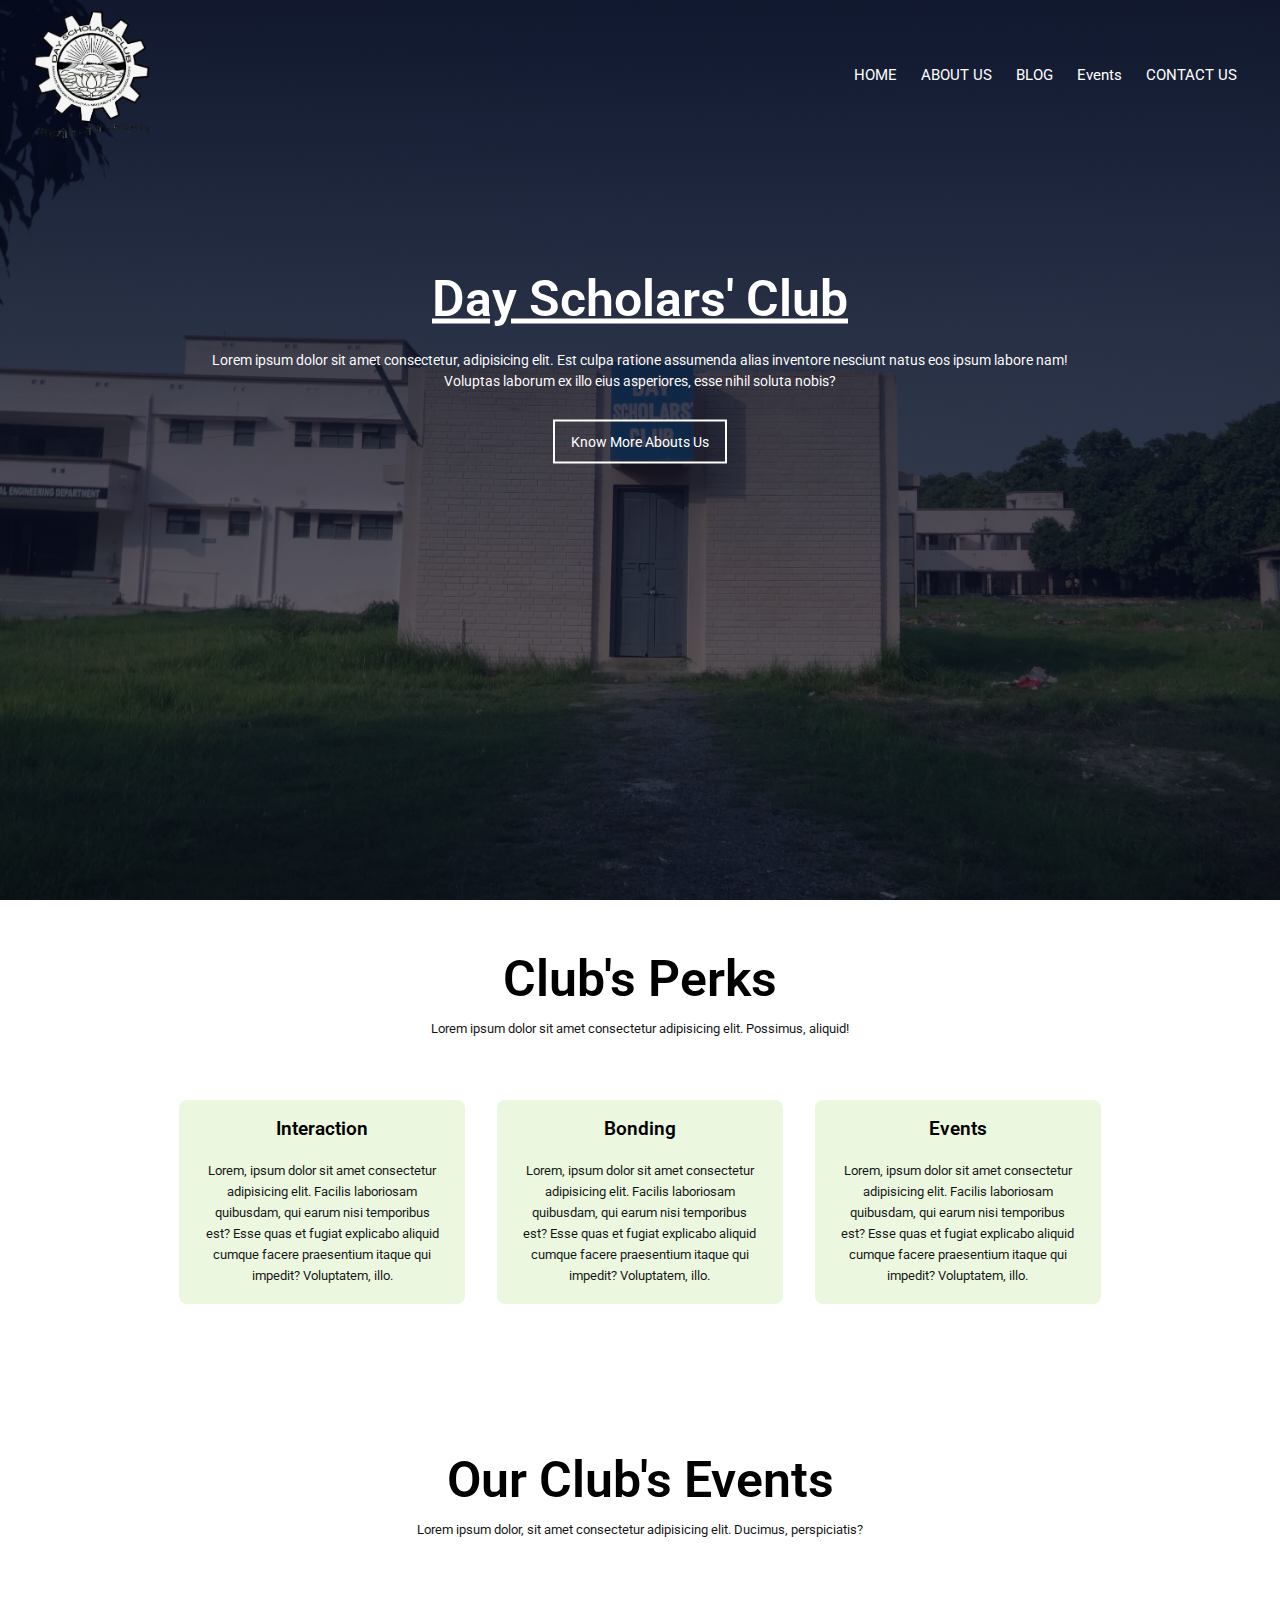
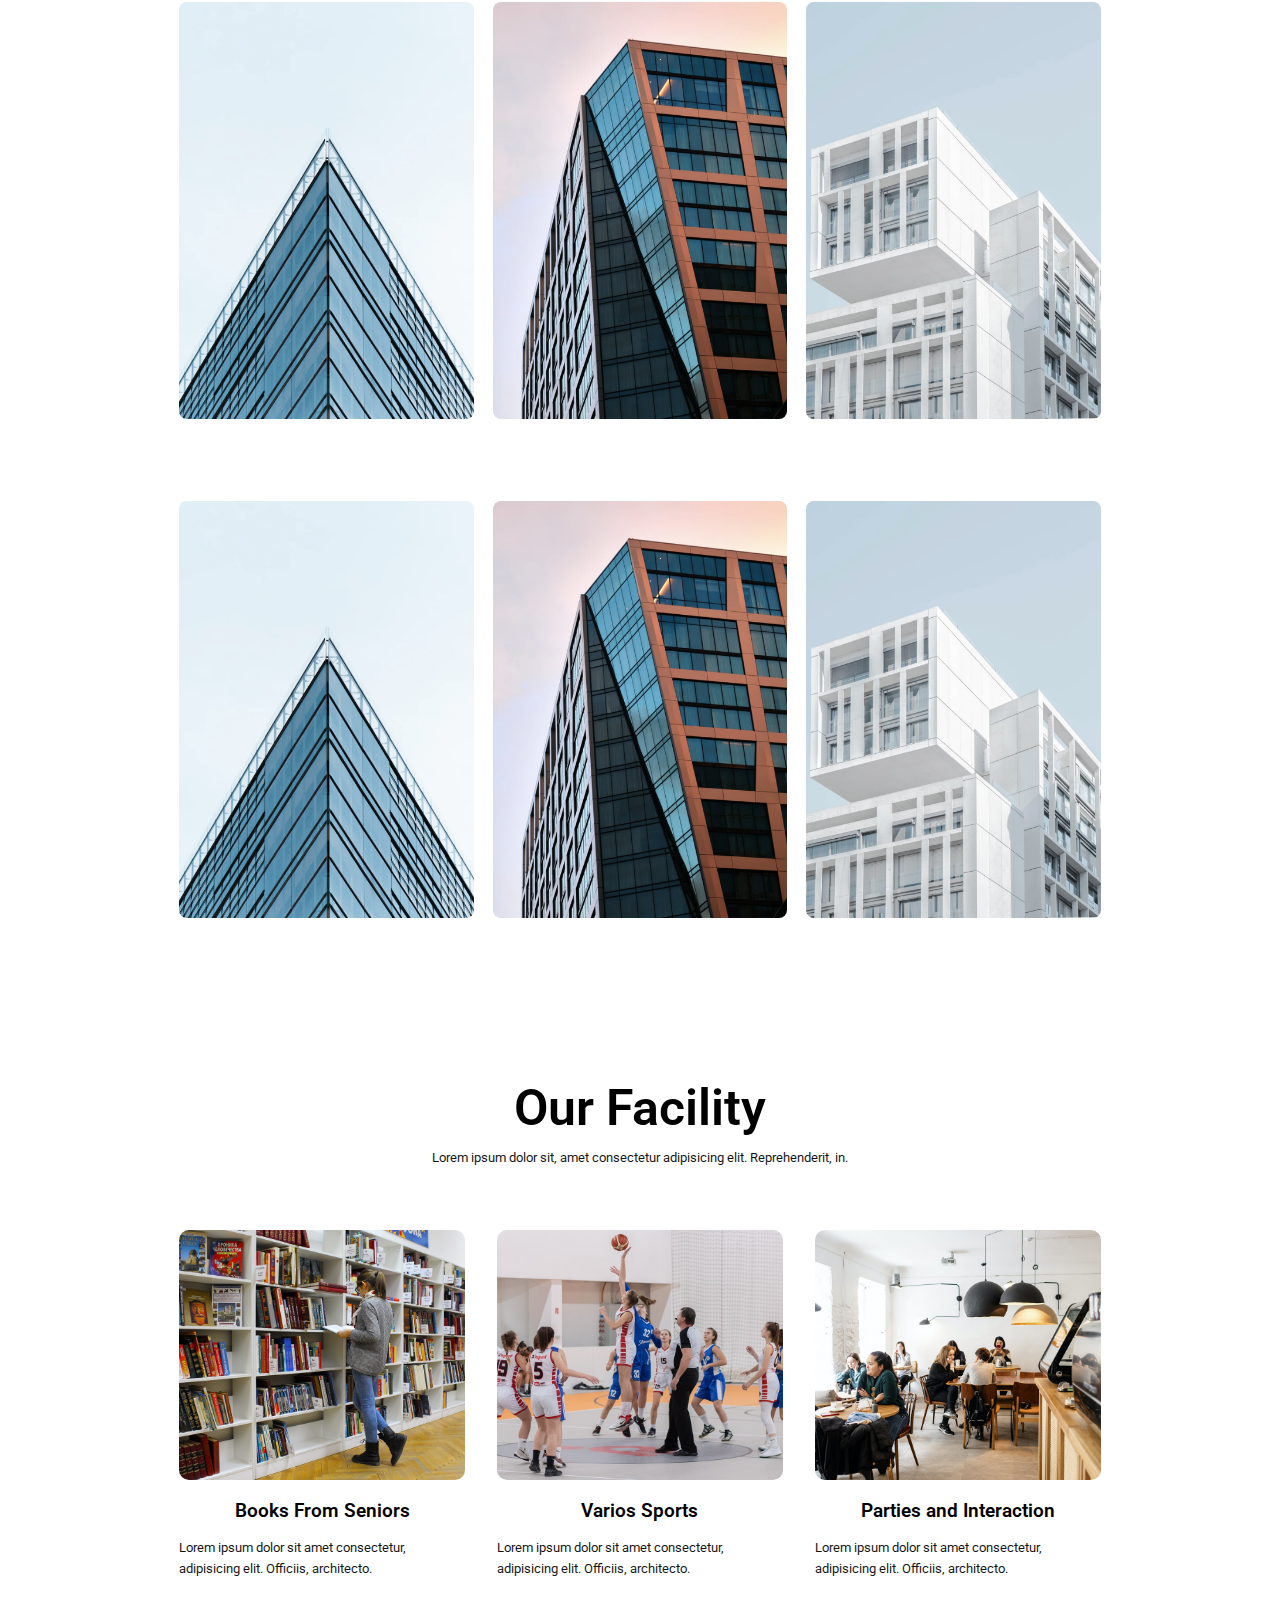
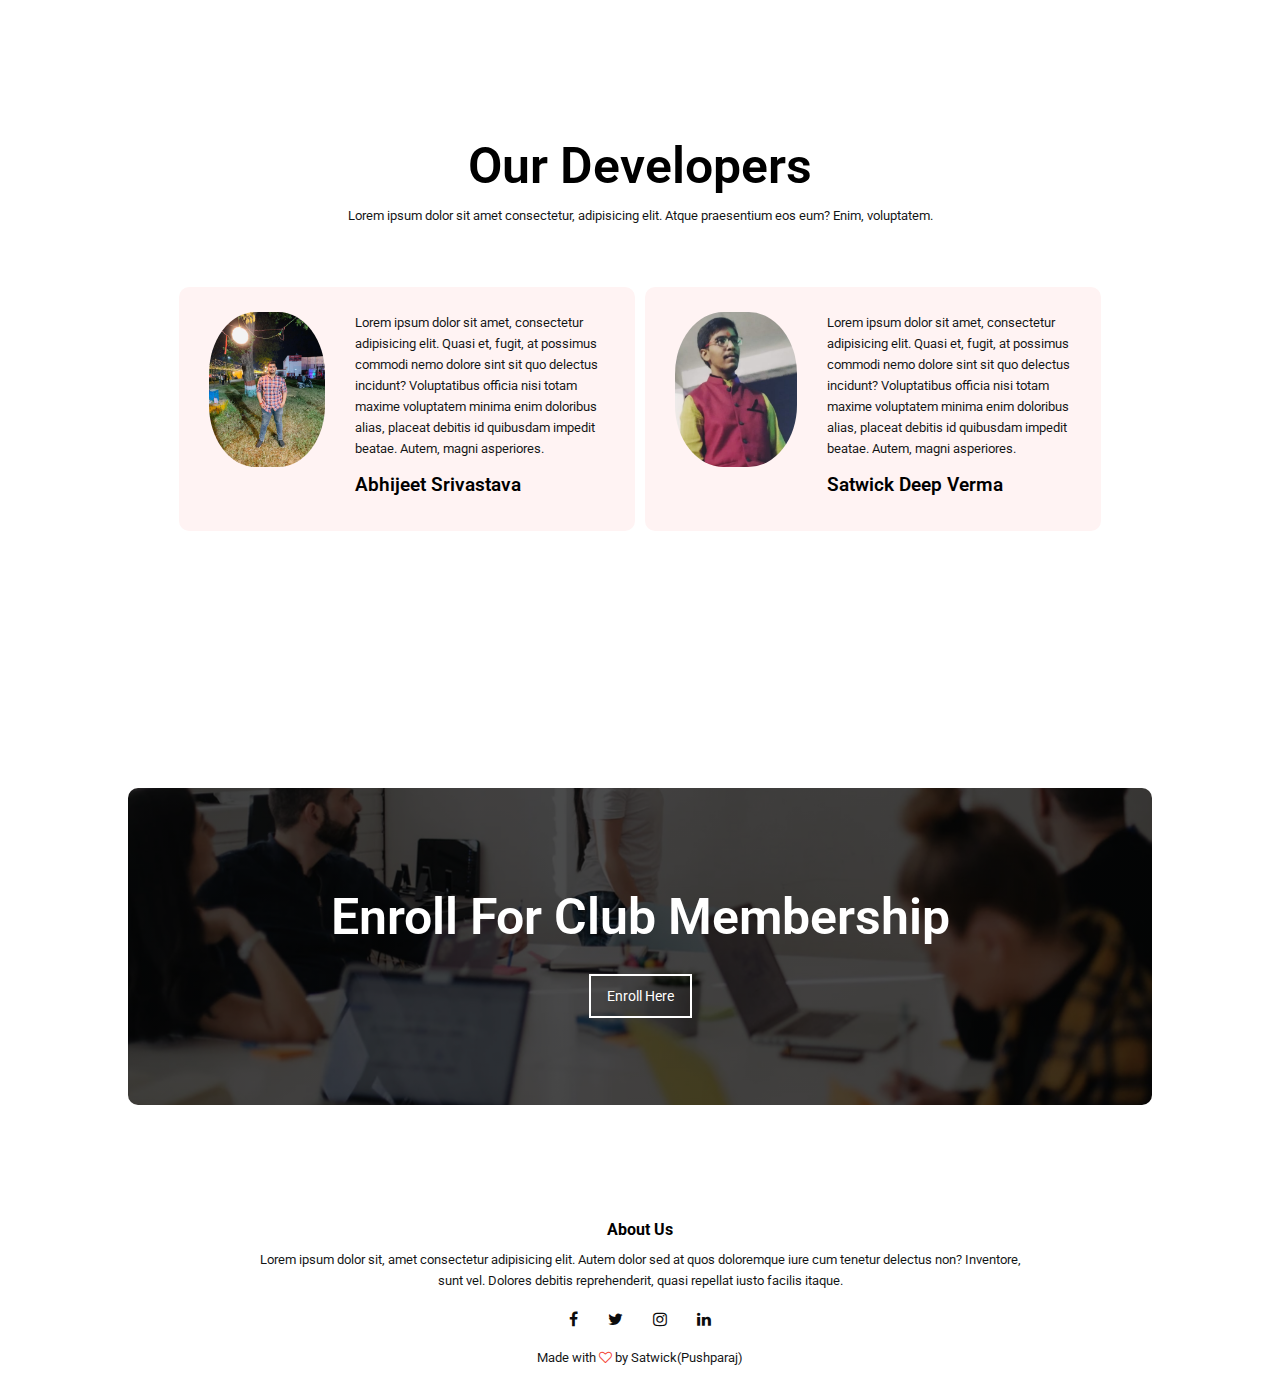
<file: index.html>
<!DOCTYPE html>
<html lang="en">
  <head>
    <meta charset="UTF-8" />
    <meta http-equiv="X-UA-Compatible" content="IE=edge" />
    <meta name="viewport" content="width=device-width, initial-scale=1.0" />
    <title>Day Scholrs' Club</title>
    <link rel="stylesheet" href="styler.css" />
    <link rel="preconnect" href="https://fonts.googleapis.com" />
    <link rel="preconnect" href="https://fonts.gstatic.com" crossorigin />
    <link
      href="https://fonts.googleapis.com/css2?family=Roboto:wght@100;300;400;500;700;900&display=swap"
      rel="stylesheet"
    />
    <!-- <link
      rel="stylesheet"
      href="https://cdn.jsdelivr.net/npm/@fortawesome/fontawesome-free@6.1.2/css/fontawesome.min.css"
    /> -->
    <link rel="stylesheet" href="https://stackpath.bootstrapcdn.com/font-awesome/4.7.0/css/font-awesome.min.css">
  </head>
  <body>

    <!-- ---home section--- -->

    <section class="header">
      <nav>
        <a href="index.html"><img src="dsc_img/DSClogo.png" alt="" /></a>
        <div class="nav_bar" id="navbar">
            <i class="fa fa-times" onclick="hidemenu()"></i>
            <ul>
              <li><a href="index.html">HOME</a></li>
              <li><a href="about us.html">ABOUT US</a></li>
              <li><a href="blogs.html">BLOG</a></li>
              <li><a href="events.html">Events</a></li>
              <li><a href="Contact Us.html">CONTACT US</a></li>
            </ul>
        </div>
        <i class="fa fa-bars" onclick="showmenu()"></i>
      </nav>
      <div class="text_box">
        <h1>Day Scholars' Club</h1>
        <p>
          Lorem ipsum dolor sit amet consectetur, adipisicing elit. Est culpa
          ratione assumenda alias inventore nesciunt natus eos ipsum labore nam!
          <br />
          Voluptas laborum ex illo eius asperiores, esse nihil soluta nobis?
        </p>
        <a href="" class="btn">Know More Abouts Us</a>
      </div>
    </section>

    <!-- ---second section--- -->

    <section class="course">
      <h1>Club's Perks</h1>
      <p>Lorem ipsum dolor sit amet consectetur adipisicing elit. Possimus, aliquid!</p>
      <div class="row">
        <div class="col-sec1">
          <h3>Interaction</h3>
          <p>Lorem, ipsum dolor sit amet consectetur adipisicing elit. Facilis laboriosam quibusdam, qui earum nisi temporibus est? Esse quas et fugiat explicabo aliquid cumque facere praesentium itaque qui impedit? Voluptatem, illo.</p>
        </div>
        <div class="col-sec1">
          <h3>Bonding</h3>
          <p>Lorem, ipsum dolor sit amet consectetur adipisicing elit. Facilis laboriosam quibusdam, qui earum nisi temporibus est? Esse quas et fugiat explicabo aliquid cumque facere praesentium itaque qui impedit? Voluptatem, illo.</p>
        </div>
        <div class="col-sec1">
          <h3>Events</h3>
          <p>Lorem, ipsum dolor sit amet consectetur adipisicing elit. Facilis laboriosam quibusdam, qui earum nisi temporibus est? Esse quas et fugiat explicabo aliquid cumque facere praesentium itaque qui impedit? Voluptatem, illo.</p>
        </div>
      </div>
    </section>

    <!-- ---third section--- -->

    <section class="campus">
      <h1>Our Club's Events</h1>
      <p>Lorem ipsum dolor, sit amet consectetur adipisicing elit. Ducimus, perspiciatis?</p>

      <div class="row">
        <div class="cam-col">
           <img src="eduford_img/london.png" alt="">
           <div class="layer">
            <h3>Dum Charades</h3>
           </div>
          </div>
        <div class="cam-col">
           <img src="eduford_img/newyork.png" alt="">
           <div class="layer">
            <h3>Group Discussion</h3>
           </div>
          </div>
        <div class="cam-col">
           <img src="eduford_img/washington.png" alt="">
           <div class="layer">
            <h3>Make a Tale</h3>
           </div>
          </div>
        </div>
      </div>
      <div class="row">
        <div class="cam-col">
           <img src="eduford_img/london.png" alt="">
           <div class="layer">
            <h3>AD-Mad</h3>
           </div>
          </div>
        <div class="cam-col">
           <img src="eduford_img/newyork.png" alt="">
           <div class="layer">
            <h3>Know Your City</h3>
           </div>
          </div>
        <div class="cam-col">
           <img src="eduford_img/washington.png" alt="">
           <div class="layer">
            <h3>Smash</h3>
           </div>
          </div>
        </div>
      </div>

    </section>

<!-- ---Fourth Secttion--- -->
<section class="facility">
  <h1>Our Facility</h1>
  <p>Lorem ipsum dolor sit, amet consectetur adipisicing elit. Reprehenderit, in.</p>

  <div class="row">
    <div class="f-col">
      <img src="eduford_img/library.png" alt="">
      <h3>Books From Seniors</h3>
      <p>Lorem ipsum dolor sit amet consectetur, adipisicing elit. Officiis, architecto.</p>
    </div>
    <div class="f-col">
      <img src="eduford_img/basketball.png" alt="">
      <h3>Varios Sports</h3>
      <p>Lorem ipsum dolor sit amet consectetur, adipisicing elit. Officiis, architecto.</p>
    </div>
    <div class="f-col">
      <img src="eduford_img/cafeteria.png" alt="">
      <h3>Parties and Interaction</h3>
      <p>Lorem ipsum dolor sit amet consectetur, adipisicing elit. Officiis, architecto.</p>
    </div>
  </div>
</section>

<!-- ---Fifth-Section--- -->
<section class="testimonials">
  <h1>Our Developers</h1>
  <p>Lorem ipsum dolor sit amet consectetur, adipisicing elit. Atque praesentium eos eum? Enim, voluptatem.</p>

  <div class="row">
    <div class="t-col">
      <img src="dsc_img/photo_2022-09-17_20-25-46.jpg" alt="">
      <div>
        <p>Lorem ipsum dolor sit amet, consectetur adipisicing elit. Quasi et, fugit, at possimus commodi nemo dolore sint sit quo delectus incidunt? Voluptatibus officia nisi totam maxime voluptatem minima enim doloribus alias, placeat debitis id quibusdam impedit beatae. Autem, magni asperiores.</p>
        <h3>Abhijeet Srivastava</h3>
      </div>
    </div>

    <div class="t-col">
      <img src="dsc_img/IMG_20211112_194939.jpg" alt="">
      <div>
        <p>Lorem ipsum dolor sit amet, consectetur adipisicing elit. Quasi et, fugit, at possimus commodi nemo dolore sint sit quo delectus incidunt? Voluptatibus officia nisi totam maxime voluptatem minima enim doloribus alias, placeat debitis id quibusdam impedit beatae. Autem, magni asperiores.</p>
        <h3>Satwick Deep Verma</h3>
      </div>
    </div>
  </div>
</section>

<!-- ---Fifth Secttion--- -->
<section class="cta">
  <h1>Enroll For Club Membership</h1>
  <a href="" class="btn">Enroll Here</a>
</section>

<!-- ---Footer--- -->
<section class="footer">
  <h4>About Us</h4>
  <p>Lorem ipsum dolor sit, amet consectetur adipisicing elit. Autem dolor sed at quos doloremque iure cum tenetur delectus non? Inventore,<br> sunt vel. Dolores debitis reprehenderit, quasi repellat iusto facilis itaque.</p>
  <div class="icons">
    <i class="fa fa-facebook"></i>
    <i class="fa fa-twitter"></i>
    <i class="fa fa-instagram"></i>
    <i class="fa fa-linkedin"></i>
  </div>
  <p>Made with <i class="fa fa-heart-o"></i> by Satwick(Pushparaj)</p>
  
</section>


    <script>
      var navBar = document.getElementById("navbar");

      function showmenu(){
        navBar.style.right = "0";
      }
      function hidemenu(){
        navBar.style.right = "-170px";
      }
    </script>
  </body>
</html>
</file>
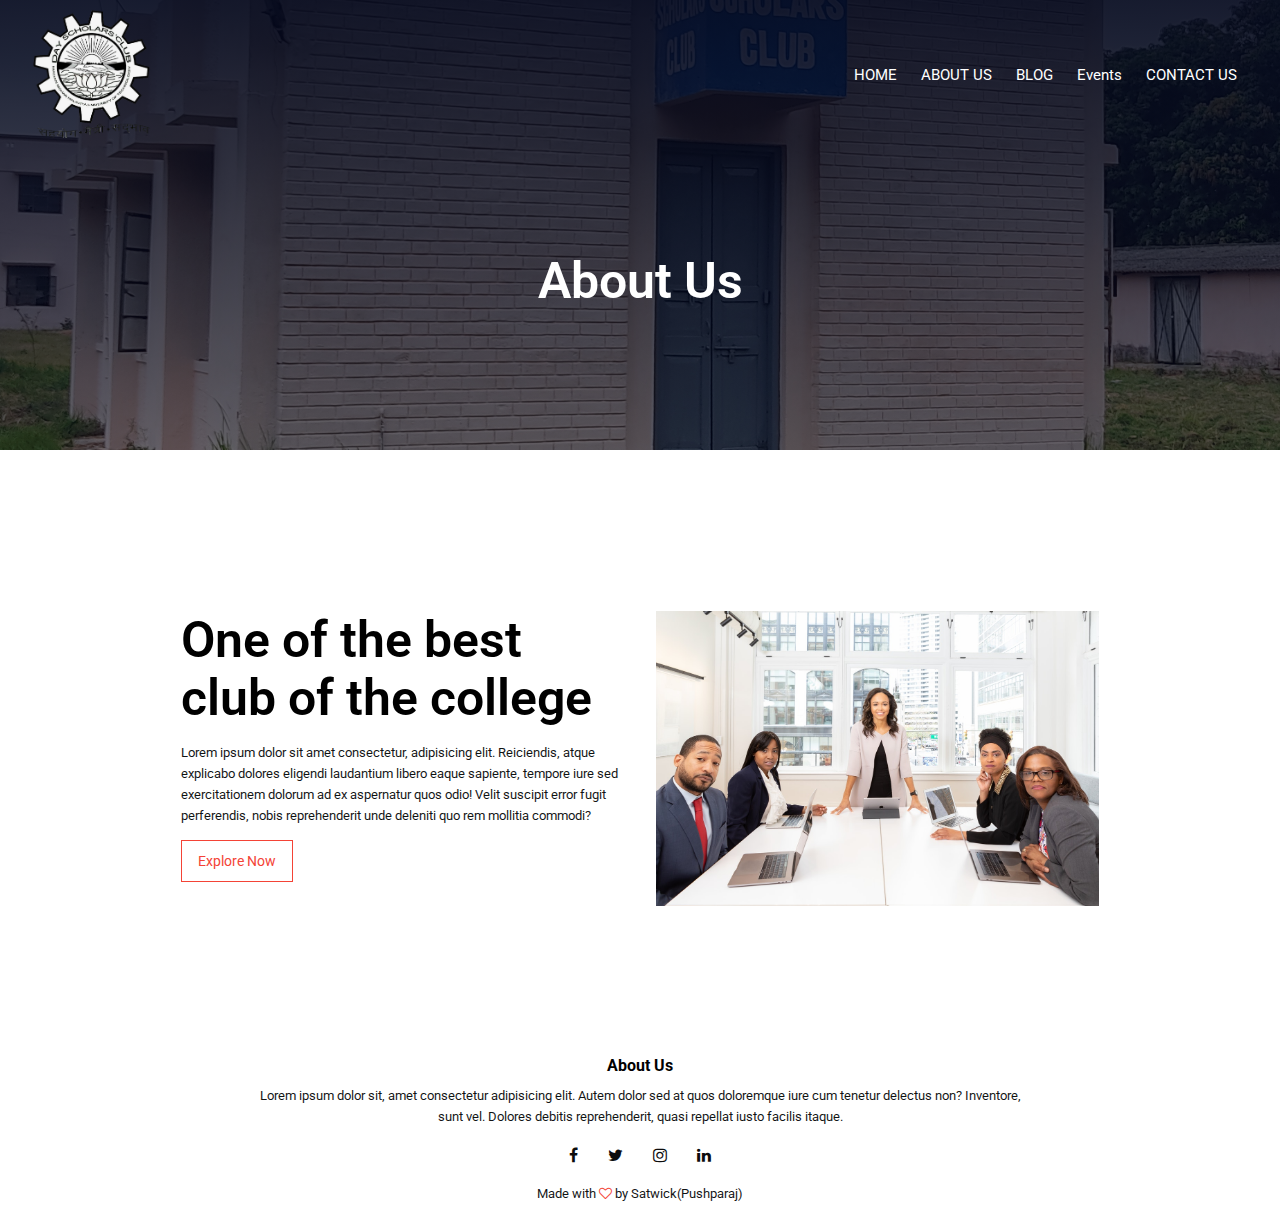
<file: about us.html>
<!DOCTYPE html>
<html lang="en">
  <head>
    <meta charset="UTF-8" />
    <meta http-equiv="X-UA-Compatible" content="IE=edge" />
    <meta name="viewport" content="width=device-width, initial-scale=1.0" />
    <title>Day Scholrs' Club</title>
    <link rel="stylesheet" href="styler.css" />
    <link rel="preconnect" href="https://fonts.googleapis.com" />
    <link rel="preconnect" href="https://fonts.gstatic.com" crossorigin />
    <link
      href="https://fonts.googleapis.com/css2?family=Roboto:wght@100;300;400;500;700;900&display=swap"
      rel="stylesheet"
    />
    <!-- <link
      rel="stylesheet"
      href="https://cdn.jsdelivr.net/npm/@fortawesome/fontawesome-free@6.1.2/css/fontawesome.min.css"
    /> -->
    <link rel="stylesheet" href="https://stackpath.bootstrapcdn.com/font-awesome/4.7.0/css/font-awesome.min.css">
  </head>
  <body>

    <!-- ---home section--- -->

    <section class="sub-header">
      <nav>
        <a href="index.html"><img src="dsc_img/DSClogo.png" alt="" /></a>
        <div class="nav_bar" id="navbar">
            <i class="fa fa-times" onclick="hidemenu()"></i>
            <ul>
              <li><a href="index.html">HOME</a></li>
              <li><a href="about us.html">ABOUT US</a></li>
              <li><a href="blogs.html">BLOG</a></li>
              <li><a href="events.html">Events</a></li>
              <li><a href="Contact Us.html">CONTACT US</a></li>
            </ul>
        </div>
        <i class="fa fa-bars" onclick="showmenu()"></i>
      </nav>
      <h1>About Us</h1>
    </section>

<!-- ---Content Of About us--- -->

<section class="ab-us">
  <div class="row">
    <div class="ab-col">
      <h1>One of the best club of the college</h1>
      <p>Lorem ipsum dolor sit amet consectetur, adipisicing elit. Reiciendis, atque explicabo dolores eligendi laudantium libero eaque sapiente, tempore iure sed exercitationem dolorum ad ex aspernatur quos odio! Velit suscipit error fugit perferendis, nobis reprehenderit unde deleniti quo rem mollitia commodi?</p>
      <a href="" class="btn col-btn">Explore Now</a>
    </div>

    <div class="ab-col">
      <img src="eduford_img/about.jpg" alt="">
    </div>
  </div>

</section>
    
    



<!-- ---Footer--- -->
<section class="footer">
  <h4>About Us</h4>
  <p>Lorem ipsum dolor sit, amet consectetur adipisicing elit. Autem dolor sed at quos doloremque iure cum tenetur delectus non? Inventore,<br> sunt vel. Dolores debitis reprehenderit, quasi repellat iusto facilis itaque.</p>
  <div class="icons">
    <i class="fa fa-facebook"></i>
    <i class="fa fa-twitter"></i>
    <i class="fa fa-instagram"></i>
    <i class="fa fa-linkedin"></i>
  </div>
  <p>Made with <i class="fa fa-heart-o"></i> by Satwick(Pushparaj)</p>
  
</section>


    <script>
      var navBar = document.getElementById("navbar");

      function showmenu(){
        navBar.style.right = "0";
      }
      function hidemenu(){
        navBar.style.right = "-170px";
      }
    </script>
  </body>
</html>
</file>
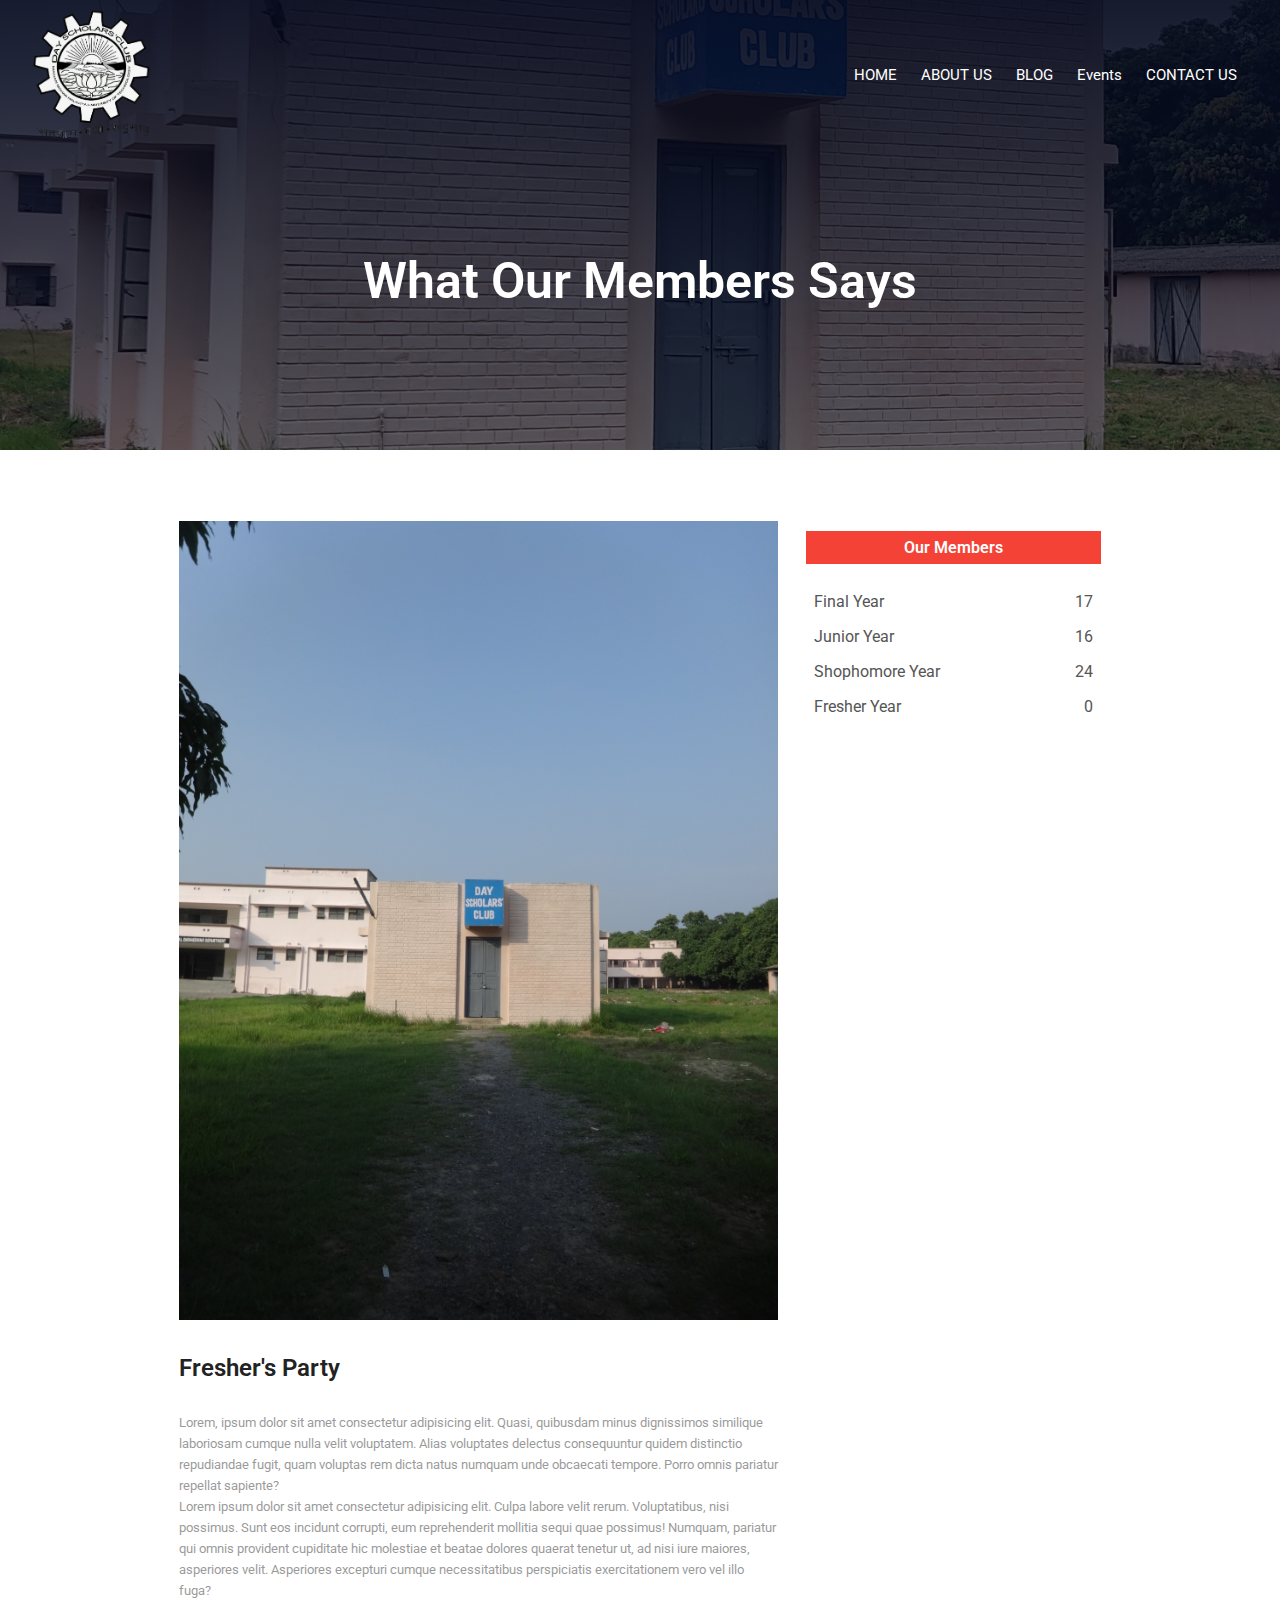
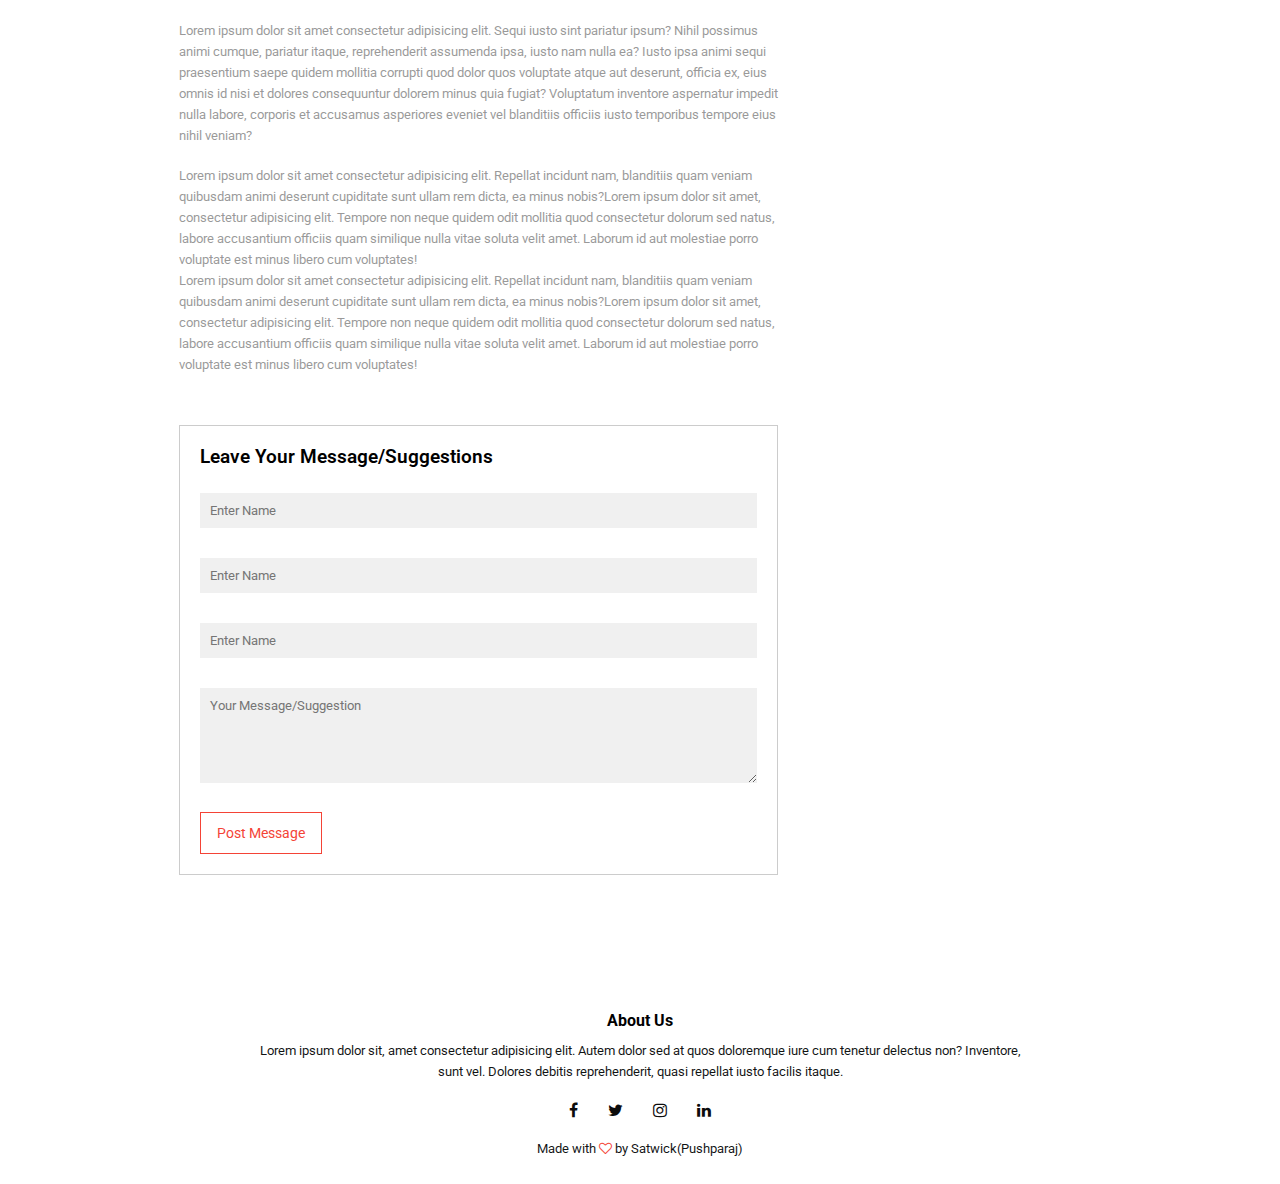
<file: blogs.html>
<!DOCTYPE html>
<html lang="en">
  <head>
    <meta charset="UTF-8" />
    <meta http-equiv="X-UA-Compatible" content="IE=edge" />
    <meta name="viewport" content="width=device-width, initial-scale=1.0" />
    <title>Day Scholrs' Club</title>
    <link rel="stylesheet" href="styler.css" />
    <link rel="preconnect" href="https://fonts.googleapis.com" />
    <link rel="preconnect" href="https://fonts.gstatic.com" crossorigin />
    <link
      href="https://fonts.googleapis.com/css2?family=Roboto:wght@100;300;400;500;700;900&display=swap"
      rel="stylesheet"
    />
    <!-- <link
      rel="stylesheet"
      href="https://cdn.jsdelivr.net/npm/@fortawesome/fontawesome-free@6.1.2/css/fontawesome.min.css"
    /> -->
    <link rel="stylesheet" href="https://stackpath.bootstrapcdn.com/font-awesome/4.7.0/css/font-awesome.min.css">
  </head>
  <body>

    <!-- ---home section--- -->

    <section class="sub-header">
      <nav>
        <a href="index.html"><img src="dsc_img/DSClogo.png" alt="" /></a>
        <div class="nav_bar" id="navbar">
            <i class="fa fa-times" onclick="hidemenu()"></i>
            <ul>
              <li><a href="index.html">HOME</a></li>
              <li><a href="about us.html">ABOUT US</a></li>
              <li><a href="blogs.html">BLOG</a></li>
              <li><a href="events.html">Events</a></li>
              <li><a href="Contact Us.html">CONTACT US</a></li>
            </ul>
        </div>
        <i class="fa fa-bars" onclick="showmenu()"></i>
      </nav>
      <h1>What Our Members Says</h1>
    </section> 

  <!-- ---blog page--- -->

<section class="blog-con">
    <div class="row">
      <div class="blog-left">
        <img src="dsc_img/DSC02197.JPG" alt="">
        <h2>Fresher's Party</h2>
        <p>Lorem, ipsum dolor sit amet consectetur adipisicing elit. Quasi, quibusdam minus dignissimos similique laboriosam cumque nulla velit voluptatem. Alias voluptates delectus consequuntur quidem distinctio repudiandae fugit, quam voluptas rem dicta natus numquam unde obcaecati tempore. Porro omnis pariatur repellat sapiente?</p>
        <p>Lorem ipsum dolor sit amet consectetur adipisicing elit. Culpa labore velit rerum. Voluptatibus, nisi possimus. Sunt eos incidunt corrupti, eum reprehenderit mollitia sequi quae possimus! Numquam, pariatur qui omnis provident cupiditate hic molestiae et beatae dolores quaerat tenetur ut, ad nisi iure maiores, asperiores velit. Asperiores excepturi cumque necessitatibus perspiciatis exercitationem vero vel illo fuga?</p>
        <br>
        <p>Lorem ipsum dolor sit amet consectetur adipisicing elit. Sequi iusto sint pariatur ipsum? Nihil possimus animi cumque, pariatur itaque, reprehenderit assumenda ipsa, iusto nam nulla ea? Iusto ipsa animi sequi praesentium saepe quidem mollitia corrupti quod dolor quos voluptate atque aut deserunt, officia ex, eius omnis id nisi et dolores consequuntur dolorem minus quia fugiat? Voluptatum inventore aspernatur impedit nulla labore, corporis et accusamus asperiores eveniet vel blanditiis officiis iusto temporibus tempore eius nihil veniam?</p>
        <br>
        <p>
          Lorem ipsum dolor sit amet consectetur adipisicing elit. Repellat incidunt nam, blanditiis quam veniam quibusdam animi deserunt cupiditate sunt ullam rem dicta, ea minus nobis?Lorem ipsum dolor sit amet, consectetur adipisicing elit. Tempore non neque quidem odit mollitia quod consectetur dolorum sed natus, labore accusantium officiis quam similique nulla vitae soluta velit amet. Laborum id aut molestiae porro voluptate est minus libero cum voluptates!
        </p>
        <p>
          Lorem ipsum dolor sit amet consectetur adipisicing elit. Repellat incidunt nam, blanditiis quam veniam quibusdam animi deserunt cupiditate sunt ullam rem dicta, ea minus nobis?Lorem ipsum dolor sit amet, consectetur adipisicing elit. Tempore non neque quidem odit mollitia quod consectetur dolorum sed natus, labore accusantium officiis quam similique nulla vitae soluta velit amet. Laborum id aut molestiae porro voluptate est minus libero cum voluptates!
        </p>
        <div class="cmmnt-box">
            <h3>Leave Your Message/Suggestions</h3>

            <form action="" class="cmmnt-form">
                <input type="text" placeholder="Enter Name">
                <input type="text" placeholder="Enter Name">
                <input type="text" placeholder="Enter Name">
                <textarea  rows="5" placeholder="Your Message/Suggestion"></textarea>
                <button type="submit" class="btn col-btn">Post Message</button>
            </form>
        </div>
      </div>

      <div class="blog-right">
        <h3>Our Members</h3>
        <div>
            <span>Final Year</span>
            <span>17</span>
        </div>
        <div>
            <span>Junior Year</span>
            <span>16</span>
        </div>
        <div>
            <span>Shophomore Year</span>
            <span>24</span>
        </div>
        <div>
            <span>Fresher Year</span>
            <span>0</span>
        </div>
      </div>
    </div>
</section>

<!-- ---Footer--- -->
<section class="footer">
  <h4>About Us</h4>
  <p>Lorem ipsum dolor sit, amet consectetur adipisicing elit. Autem dolor sed at quos doloremque iure cum tenetur delectus non? Inventore,<br> sunt vel. Dolores debitis reprehenderit, quasi repellat iusto facilis itaque.</p>
  <div class="icons">
    <i class="fa fa-facebook"></i>
    <i class="fa fa-twitter"></i>
    <i class="fa fa-instagram"></i>
    <i class="fa fa-linkedin"></i>
  </div>
  <p>Made with <i class="fa fa-heart-o"></i> by Satwick(Pushparaj)</p>
  
</section>


    <script>
      var navBar = document.getElementById("navbar");

      function showmenu(){
        navBar.style.right = "0";
      }
      function hidemenu(){
        navBar.style.right = "-170px";
      }
    </script>
  </body>
</html>
</file>
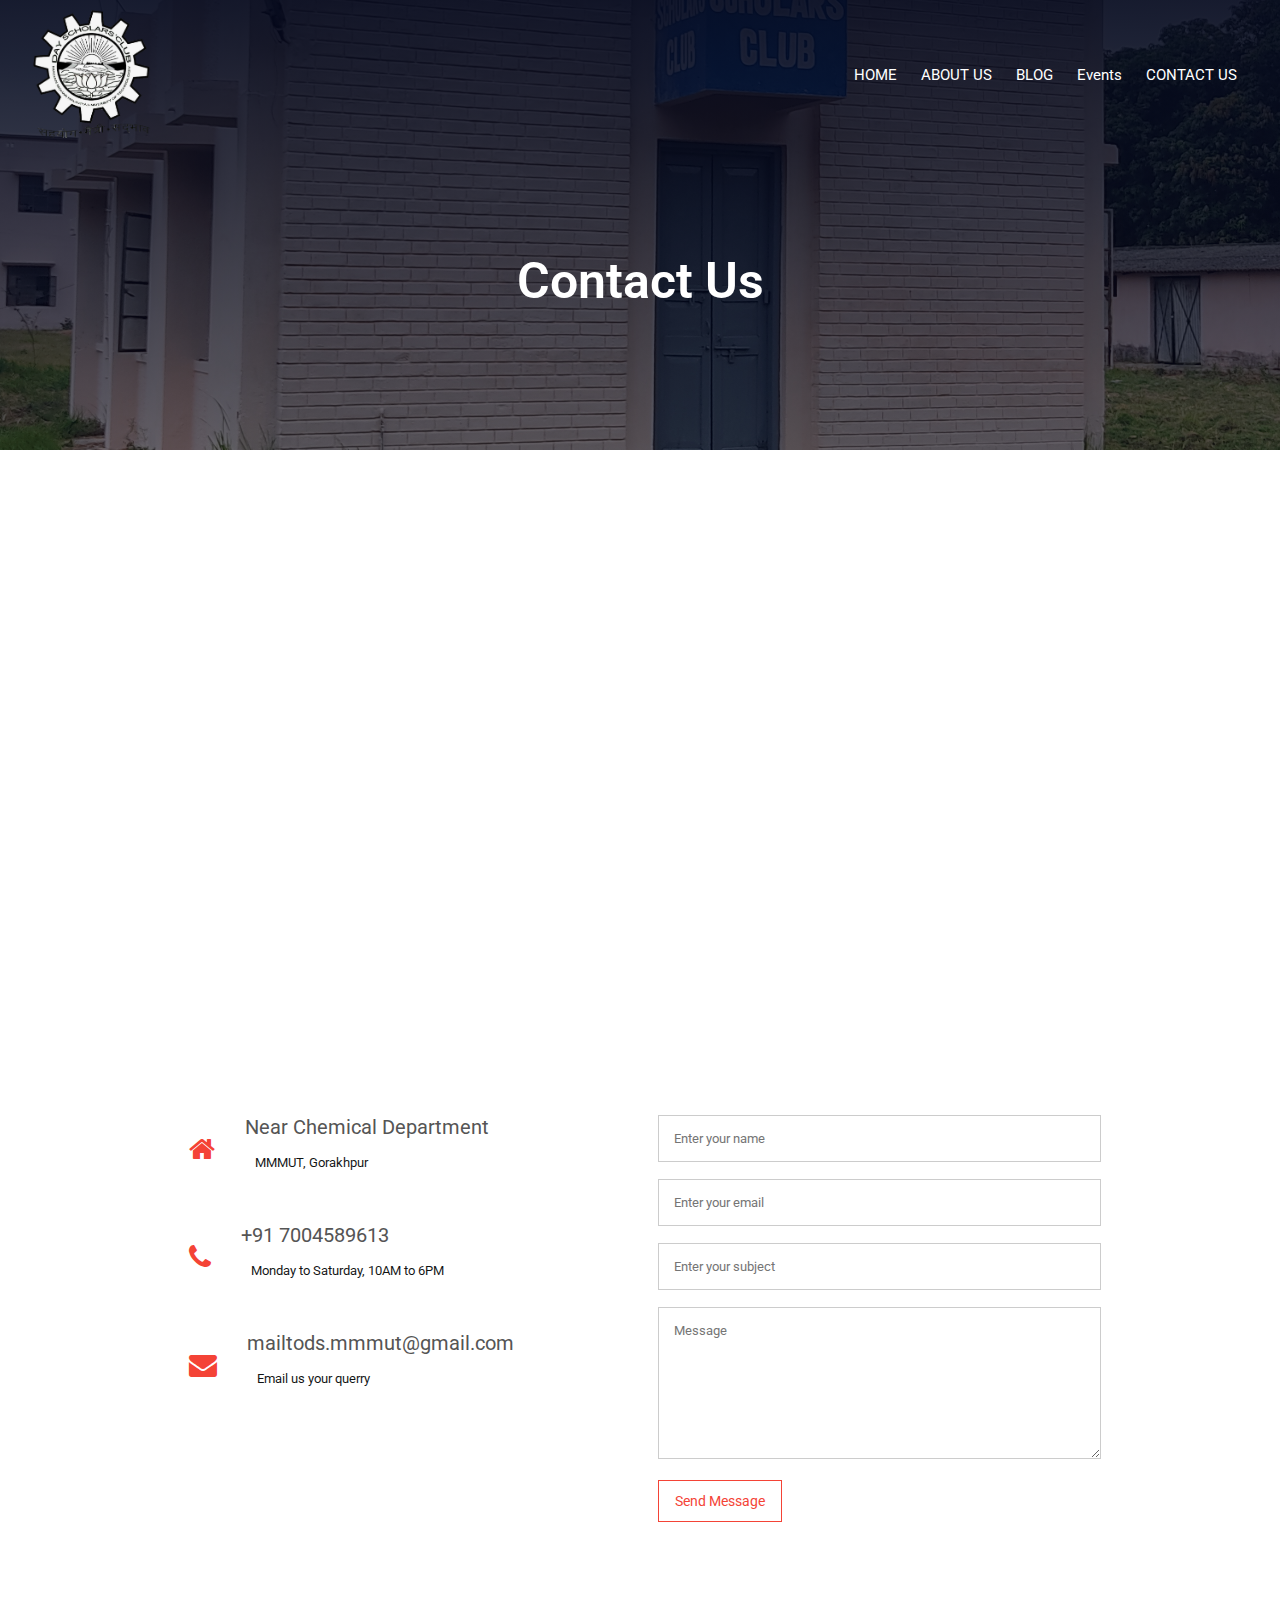
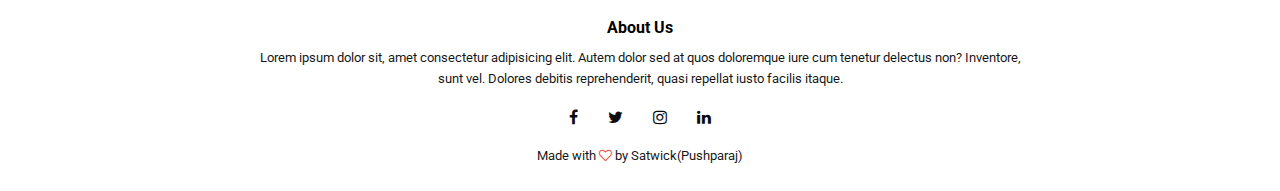
<file: Contact Us.html>
<!DOCTYPE html>
<html lang="en">
  <head>
    <meta charset="UTF-8" />
    <meta http-equiv="X-UA-Compatible" content="IE=edge" />
    <meta name="viewport" content="width=device-width, initial-scale=1.0" />
    <title>Day Scholrs' Club</title>
    <link rel="stylesheet" href="styler.css" />
    <link rel="preconnect" href="https://fonts.googleapis.com" />
    <link rel="preconnect" href="https://fonts.gstatic.com" crossorigin />
    <link
      href="https://fonts.googleapis.com/css2?family=Roboto:wght@100;300;400;500;700;900&display=swap"
      rel="stylesheet"
    />
    <!-- <link
      rel="stylesheet"
      href="https://cdn.jsdelivr.net/npm/@fortawesome/fontawesome-free@6.1.2/css/fontawesome.min.css"
    /> -->
    <link
      rel="stylesheet"
      href="https://stackpath.bootstrapcdn.com/font-awesome/4.7.0/css/font-awesome.min.css"
    />
  </head>
  <body>
    <!-- ---home section--- -->

    <section class="sub-header">
      <nav>
        <a href="index.html"><img src="dsc_img/DSClogo.png" alt="" /></a>
        <div class="nav_bar" id="navbar">
          <i class="fa fa-times" onclick="hidemenu()"></i>
          <ul>
            <li><a href="index.html">HOME</a></li>
            <li><a href="about us.html">ABOUT US</a></li>
            <li><a href="blogs.html">BLOG</a></li>
            <li><a href="events.html">Events</a></li>
            <li><a href="Contact Us.html">CONTACT US</a></li>
          </ul>
        </div>
        <i class="fa fa-bars" onclick="showmenu()"></i>
      </nav>
      <h1>Contact Us</h1>
    </section>

    <!-- ----contct us---- -->

    <section class="location">
      <iframe
        src="https://www.google.com/maps/embed?pb=!1m18!1m12!1m3!1d3563.4056126945993!2d83.4331276!3d26.731429500000008!2m3!1f0!2f0!3f0!3m2!1i1024!2i768!4f13.1!3m3!1m2!1s0x39915ca3e2aa136b%3A0xc039bdf0211338a9!2sMadan%20Mohan%20Malaviya%20University%20Of%20Technology!5e0!3m2!1sen!2sin!4v1664114708333!5m2!1sen!2sin"
        width="600"
        height="450"
        style="border: 0"
        allowfullscreen=""
        loading="lazy"
        referrerpolicy="no-referrer-when-downgrade"
      ></iframe>
    </section>

    <section class="contact-us">
      <div class="row">
        <div class="contact-col">
          <div>
            <i class="fa fa-home "></i>
            <span>
              <h5>Near Chemical Department</h5>
              <p>MMMUT, Gorakhpur</p>
            </span>
          </div>
          <div>
            <i class="fa fa-phone "></i>
            <span>
              <h5>+91 7004589613</h5>
              <p>Monday to Saturday, 10AM to 6PM</p>
            </span>
          </div>
          <div>
            <i class="fa fa-envelope"></i>
            <span>
              <h5>mailtods.mmmut@gmail.com</h5>
              <p>Email us your querry</p>
            </span>
          </div>
        </div>

        <div class="contact-col">

          <form action="form-handler.php" methods="post">
            <input type="text" name="name" placeholder="Enter your name" required>
            <input type="email" name="email" placeholder="Enter your email" required>
            <input type="text" name="subject" placeholder="Enter your subject" required>
            <textarea rows="8" name="message" placeholder="Message" required></textarea>
            <button type="submit" class="btn col-btn">Send Message</button>
          </form>
        </div>
      </div>
    </section>

    <!-- ---Footer--- -->
    <section class="footer">
      <h4>About Us</h4>
      <p>
        Lorem ipsum dolor sit, amet consectetur adipisicing elit. Autem dolor
        sed at quos doloremque iure cum tenetur delectus non? Inventore,<br />
        sunt vel. Dolores debitis reprehenderit, quasi repellat iusto facilis
        itaque.
      </p>
      <div class="icons">
        <i class="fa fa-facebook"></i>
        <i class="fa fa-twitter"></i>
        <i class="fa fa-instagram"></i>
        <i class="fa fa-linkedin"></i>
      </div>
      <p>Made with <i class="fa fa-heart-o"></i> by Satwick(Pushparaj)</p>
    </section>

    <script>
      var navBar = document.getElementById("navbar");

      function showmenu() {
        navBar.style.right = "0";
      }
      function hidemenu() {
        navBar.style.right = "-170px";
      }
    </script>
  </body>
</html>
</file>
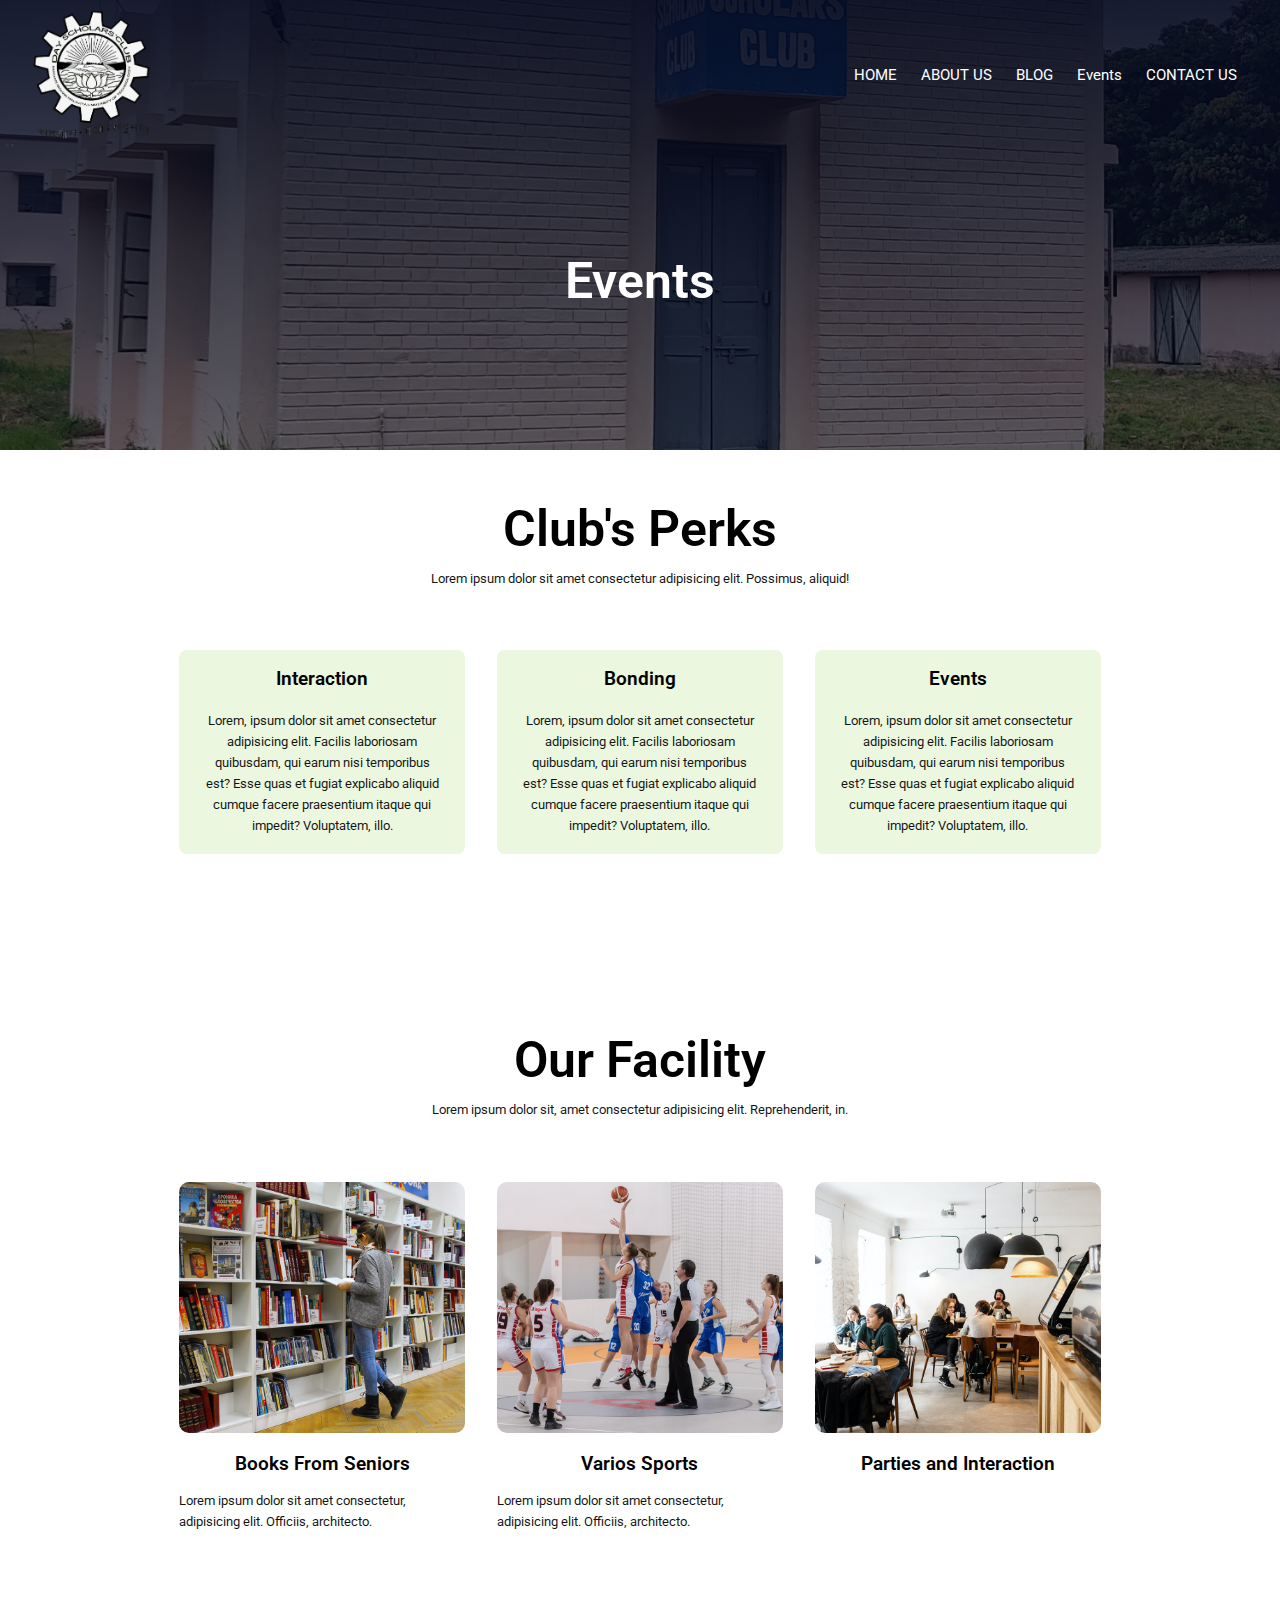
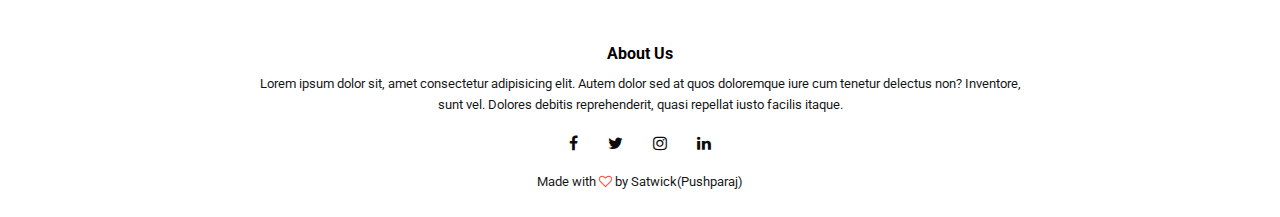
<file: events.html>
<!DOCTYPE html>
<html lang="en">
  <head>
    <meta charset="UTF-8" />
    <meta http-equiv="X-UA-Compatible" content="IE=edge" />
    <meta name="viewport" content="width=device-width, initial-scale=1.0" />
    <title>Day Scholrs' Club</title>
    <link rel="stylesheet" href="styler.css" />
    <link rel="preconnect" href="https://fonts.googleapis.com" />
    <link rel="preconnect" href="https://fonts.gstatic.com" crossorigin />
    <link
      href="https://fonts.googleapis.com/css2?family=Roboto:wght@100;300;400;500;700;900&display=swap"
      rel="stylesheet"
    />
    <!-- <link
      rel="stylesheet"
      href="https://cdn.jsdelivr.net/npm/@fortawesome/fontawesome-free@6.1.2/css/fontawesome.min.css"
    /> -->
    <link rel="stylesheet" href="https://stackpath.bootstrapcdn.com/font-awesome/4.7.0/css/font-awesome.min.css">
  </head>
  <body>

    <!-- ---home section--- -->

    <section class="sub-header">
      <nav>
        <a href="index.html"><img src="dsc_img/DSClogo.png" alt="" /></a>
        <div class="nav_bar" id="navbar">
            <i class="fa fa-times" onclick="hidemenu()"></i>
            <ul>
              <li><a href="index.html">HOME</a></li>
              <li><a href="about us.html">ABOUT US</a></li>
              <li><a href="blogs.html">BLOG</a></li>
              <li><a href="events.html">Events</a></li>
              <li><a href="Contact Us.html">CONTACT US</a></li>
            </ul>
        </div>
        <i class="fa fa-bars" onclick="showmenu()"></i>
      </nav>
      <h1>Events</h1>
    </section>

<!-- ---Events --- -->

<section class="course">
    <h1>Club's Perks</h1>
    <p>Lorem ipsum dolor sit amet consectetur adipisicing elit. Possimus, aliquid!</p>
    <div class="row">
      <div class="col-sec1">
        <h3>Interaction</h3>
        <p>Lorem, ipsum dolor sit amet consectetur adipisicing elit. Facilis laboriosam quibusdam, qui earum nisi temporibus est? Esse quas et fugiat explicabo aliquid cumque facere praesentium itaque qui impedit? Voluptatem, illo.</p>
      </div>
      <div class="col-sec1">
        <h3>Bonding</h3>
        <p>Lorem, ipsum dolor sit amet consectetur adipisicing elit. Facilis laboriosam quibusdam, qui earum nisi temporibus est? Esse quas et fugiat explicabo aliquid cumque facere praesentium itaque qui impedit? Voluptatem, illo.</p>
      </div>
      <div class="col-sec1">
        <h3>Events</h3>
        <p>Lorem, ipsum dolor sit amet consectetur adipisicing elit. Facilis laboriosam quibusdam, qui earum nisi temporibus est? Esse quas et fugiat explicabo aliquid cumque facere praesentium itaque qui impedit? Voluptatem, illo.</p>
      </div>
    </div>
  </section>
    
 <!-- ---Facility--- -->
<section class="facility">
    <h1>Our Facility</h1>
    <p>Lorem ipsum dolor sit, amet consectetur adipisicing elit. Reprehenderit, in.</p>
  
    <div class="row">
      <div class="f-col">
        <img src="eduford_img/library.png" alt="">
        <h3>Books From Seniors</h3>
        <p>Lorem ipsum dolor sit amet consectetur, adipisicing elit. Officiis, architecto.</p>
      </div>
      <div class="f-col">
        <img src="eduford_img/basketball.png" alt="">
        <h3>Varios Sports</h3>
        <p>Lorem ipsum dolor sit amet consectetur, adipisicing elit. Officiis, architecto.</p>
      </div>
      <div class="f-col">
        <img src="eduford_img/cafeteria.png" alt="">
        <h3>Parties and Interaction</h3>
        
      </div>
    </div>
  </section>   

 

<!-- ---Footer--- -->
<section class="footer">
  <h4>About Us</h4>
  <p>Lorem ipsum dolor sit, amet consectetur adipisicing elit. Autem dolor sed at quos doloremque iure cum tenetur delectus non? Inventore,<br> sunt vel. Dolores debitis reprehenderit, quasi repellat iusto facilis itaque.</p>
  <div class="icons">
    <i class="fa fa-facebook"></i>
    <i class="fa fa-twitter"></i>
    <i class="fa fa-instagram"></i>
    <i class="fa fa-linkedin"></i>
  </div>
  <p>Made with <i class="fa fa-heart-o"></i> by Satwick(Pushparaj)</p>
  
</section>


    <script>
      var navBar = document.getElementById("navbar");

      function showmenu(){
        navBar.style.right = "0";
      }
      function hidemenu(){
        navBar.style.right = "-170px";
      }
    </script>
  </body>
</html>
</file>
<file: styler.css>
*{
    margin: 0px;
    padding: 0px;
    font-family: 'Roboto', sans-serif;
}
.header{
    min-height: 100vh;
    width: 100%;
    background-image: linear-gradient(rgba(4,9,30,0.9), rgba(4,9,30,0.5)), url(dsc_img/DSC02197.JPG);
    background-position: center;
    background-size: cover;
    position: relative;
}
nav{
    display: flex;
    padding: 0.75% 2.57%;
    justify-content: space-between;
    align-items: center;
}
nav img{
    width: 13vh;
}
.nav_bar{
    flex: 1;
    text-align: right;
}
.nav_bar ul li{
    position: relative;
    display: inline-block;
    padding: 0px 10px;
    list-style: none;
}
.nav_bar ul li a{
    text-decoration: none;
    color: #fff;
    font-size: 15px;
}
.nav_bar ul li::after{
    content: '';
    width: 0%;
    height: 2px;
    display: block;
    margin: auto;
    background: rgb(189, 235, 165);
    transition: 0.5s;
}
.nav_bar ul li:hover::after{
    width: 100%;
}
.text_box{
    color: #fff;
    position: absolute;
    width:90%;
    top: 40%;
    left: 50%;
    transform: translate(-50%, -50%);
    text-align: center;
}
.text_box h1{
    font-size: 50px;
    text-decoration: underline;
}
.text_box p{
    margin: 12px 0 30px;
    font-size: 14px;
    color: #fff;
}
.btn{
    text-decoration: none;
    color: #fff;
    border: 2px solid white;
    font-size: 14px;
    padding: 12px 16px;
    position: relative;
    background: transparent;
    cursor: pointer;
    transition: 1s;
}
.btn:hover{
    border: 2px solid rgb(50, 187, 73);
    background: rgb(50, 187, 73);
    color: #fff;
}

nav .fa{
    display: none;
} 

@media(max-width: 700px){
    .text_box h1{
        font-size: 25px;
    }
    .nav_bar ul li{
        display: block;
    }
    .nav_bar ul li a{
        font-size: 13px;
    }
    .nav_bar{
        position: fixed;
        background: rgb(50, 33, 33);
        height: 100vh;
        width: 170px;
        top: 0;
        right: -170px;
        text-align: left;
        z-index: 2;
        transition: 1s;
        /* opacity: 0.67; */
    }
    nav .fa{
        display: block;
        color: #fff;
        font-size: 20px;
        margin: 10px;
        cursor: pointer;
    }
    .nav_bar ul{
        padding: 30px;
    }
    
}

/* --corses css--- */
.course{
    width: 80%;
    margin: auto;
    text-align: center;
    padding-top: 50px;
}
h1{
    font-size: 50px;
    font-weight: 600;
}
p{
    font-size: 13px;
    font-weight: 389;
    color: rgb(17, 19, 19);
    line-height: 21px;
    padding: 10px;
}
.row{
    margin: 5%;
    display: flex;
    justify-content: space-between;
}
.col-sec1{
    flex-basis: 31%;
    background: #ebf7df;
    margin-bottom: 5%;
    padding: 8px 12px;
    border-radius: 8px;
    box-sizing: border-box;
    transition: 0.8s;
}
h3{
    text-align: center;
    font-weight: 600;
    margin: 10px 0px;
}
.col-sec1:hover{
    box-shadow: 0 0 15px 0px rgba(0,0,0,0.3);
}
@media(max-width: 700px){
     .row{
        flex-direction: column;
     }
}

/* ---third section--- */

.campus{
    width: 80%;
    margin: auto;
    text-align: center;
    padding-top: 50px;
}
.cam-col{
    flex-basis: 32%;
    margin-bottom: 30px;
    border-radius: 8px;
    position: relative;
    overflow: hidden;
}
.cam-col img{
    width: 100%;
    display: block;
}
.layer{
    background: transparent;
    height: 100%;
    width: 100%;
    position: absolute;
    top: 0;
    left: 0;
    transition: 0.6s;
}
.layer:hover{
    background: rgba(27, 21, 48, 0.6);
}

.layer h3{
    width: 100%;
    font-weight: 500;
    font-size: 26px;
    color: #fff;
    bottom: 0;
    left: 50%;
    transform: translateX(-50%);
    position: absolute;
    opacity: 0;
    transition: 0.5s;
}
.layer:hover h3{
    bottom: 49%;
    opacity: 1;
}

/* fourth section */
.facility{
    width: 80%;
    margin:auto;
    text-align: center;
    padding-top: 80px;
}
.f-col{
    flex-basis: 31%;
    border-radius: 10px;
    margin-bottom: 5%;
    text-align: left;
}
.f-col img{
    width: 100%;
    border-radius: 10px;
}
.f-col p{
    padding: 0;
}
.f-col h3{
    margin-top: 16px;
    margin-bottom: 15px;
    text-align: center;
}

/* fifth section */
.testimonials{
    width: 80%;
    margin: auto;
    text-align: center;
    padding: 60px;
}
.t-col{
    flex-basis: 44%;
    border-radius: 10px;
    margin-bottom: 5%;
    text-align: left;
    background: #fff3f3;
    padding: 25px;
    cursor: pointer;
    display: flex;
}
.t-col img{
    
    height: 155px;
    margin-left: 5px;
    margin-right: 30px;
    border-radius: 40%;
}
.t-col p{
    padding: 0;
}
.t-col h3{
    margin-top: 15px;
    text-align: left;
}
@media(max-width: 700px){
    .t-col img{
        height: 65px;
        margin-left: 0px;
        margin-right: 15px;
    }
}

/* fifth section */

.cta{
    margin: 100px auto;
    width: 80%;
    background-image: linear-gradient(rgba(0,0,0,0.7),rgba(0,0,0,0.7)), url(eduford_img/banner2.jpg);
    background-position: center;
    background-size: cover;
    border-radius: 10px;
    text-align: center;
    padding: 100px 0;
}
.cta h1{
    color: #fff;
    margin-bottom: 40px;
    padding: 0;
}

@media(max-width: 700px){
    .cta h1{
        font-size: 20px;
    }
}

/* ---footer--- */
.footer{
    width: 100%;
    text-align: center;
    padding: 15px 0;
}

.footer h4{
    width: 100%;
    text-align: center;
    font-weight: 160px;
}
.icons .fa{
    color: #0c0c0c;
    margin: 0 13px;
    cursor: pointer;
    padding: 10px 0;
}
.fa-heart-o{
    color: #f44336;
}


/* ---About Us--- */

.sub-header{
    min-height: 50vh;
    width: 100%;
    background-image: linear-gradient(rgba(4,9,30,0.9), rgba(4,9,30,0.5)), url(dsc_img/IMG_20220627_103420.jpg);
    background-position: center;
    background-size: cover;
    position: relative;
    color: #fff;
    text-align: center;
}
.sub-header h1{
    margin-top: 100px;
}
.ab-us{
    width: 80%;
    margin: auto;
    padding-top: 80px;
    padding-bottom: 50px;
}

.ab-col{
    flex-basis: 48%;
    padding: 30px 2px;
}

.ab-col img{
    width: 100%;
}
.ab-col h1{
    padding-top: 0;
}
.ab-col p{
    padding: 15px 0px 25px;
}
.col-btn{
    border: 1px solid #f44336;
    background: transparent;
    color: #f44336;
}
.col-btn:hover{
    color: #fff;
}

/* ---blog-content--- */
.blog-con{
    width: 80%;
    margin: auto;
    padding: 20px 0;
}
.blog-left{
    flex-basis: 65%;
}
.blog-left img{
    width: 100%;
    /* height: 45%; */
}
.blog-left h2{
    color: #222;
    font-weight: 600;
    margin: 30px 0;
}
.blog-left p{
    color: #999;
    padding: 0;
}

.blog-right{
    flex-basis: 32%;
}
.blog-right h3{
    background: #f44336;
    color: #fff;
    padding: 7px 0;
    font-size: 16px;
    margin-bottom: 20px;
}
.blog-right div{
    display: flex;
    align-items: center;
    justify-content: space-between;
    color: #555;
    padding: 8px;
    box-sizing: border-box;
}
/* ---message box--- */
.cmmnt-box{
    border: 1px solid #ccc;
    margin: 50px 0;
    padding: 10px 20px;
}
.cmmnt-box h3{
    text-align: left;
}

.cmmnt-form input, .cmmnt-form textarea{
    width: 100%;
    padding: 10px;
    margin: 15px 0;
    box-sizing: border-box;
    border: none;
    outline: none;
    background: #f0f0f0;
}
.cmmnt-form button{
    margin: 10px 0;
}
@media(max-width:700px){
    .sub-header h1{
        font-size: 24px;
    }
}

/* ---contact us--- */
.location{
    width: 80%;
    margin: auto;
    padding: 80px 0;
}
.location iframe{
    width: 100%;
}
.contact-us{
    width: 80%;
    margin: auto;
}
.contact-col{
    flex-basis: 48%;
    margin-bottom: 30px;
}
.contact-col div{
    display: flex;
    align-items: center;
    margin-bottom: 40px;
}
.contact-col div .fa{
    font-size: 28px;
    color: #f44336;
    margin: 10px;
    margin-right: 30px;
}
.contct-col div p{
    padding: 0;
}
.contact-col div  h5{
    font-size: 20px;
    margin-bottom: 3px;
    color: #555;
    font-weight: 400;
}
@media(max-width:700px){
    .contact-col div h5{
        font-size: 13.5px;
    }
    .contact-col div p{
        font-size: 13px;
    }
    
}
.contact-col input, .contact-col textarea{
    width: 100%;
    padding: 15px;
    margin-bottom: 17px;
    outline: none;
    border: 1px solid #ccc;
    box-sizing: border-box;
}
</file>
